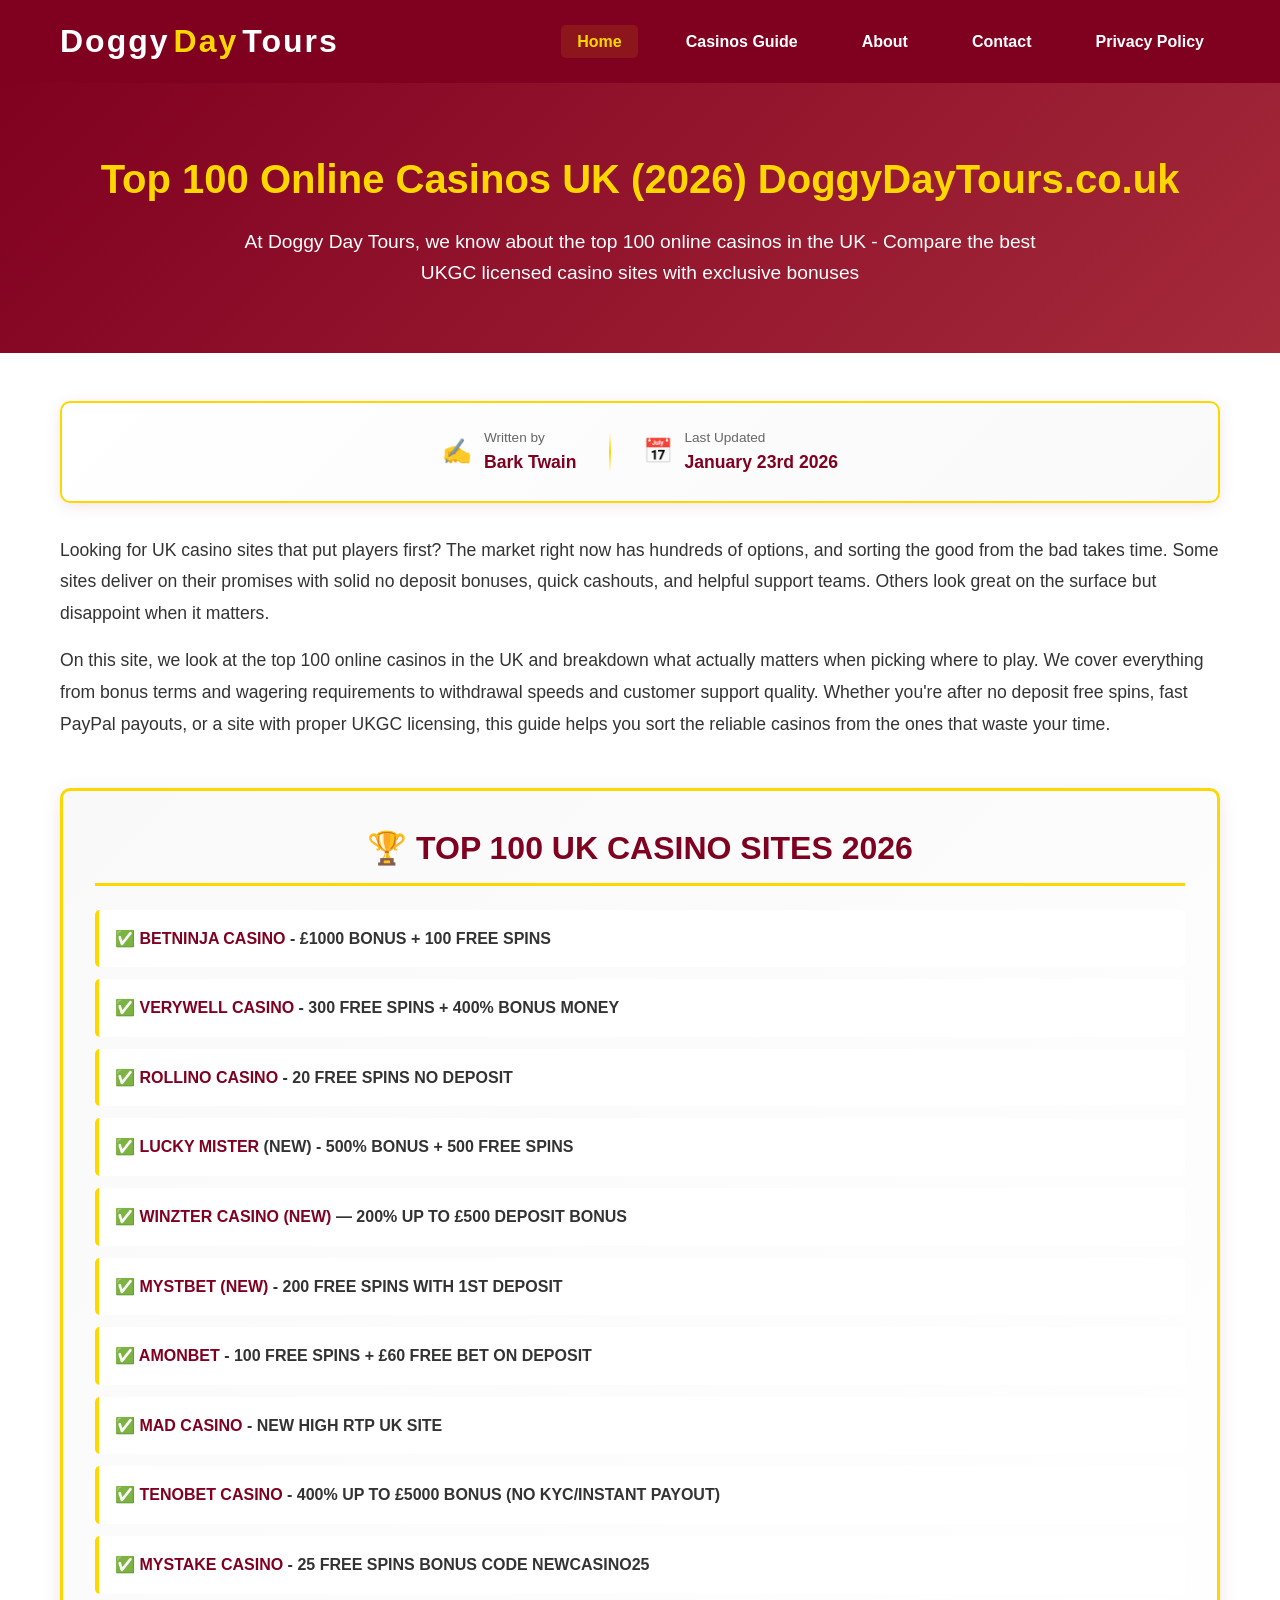
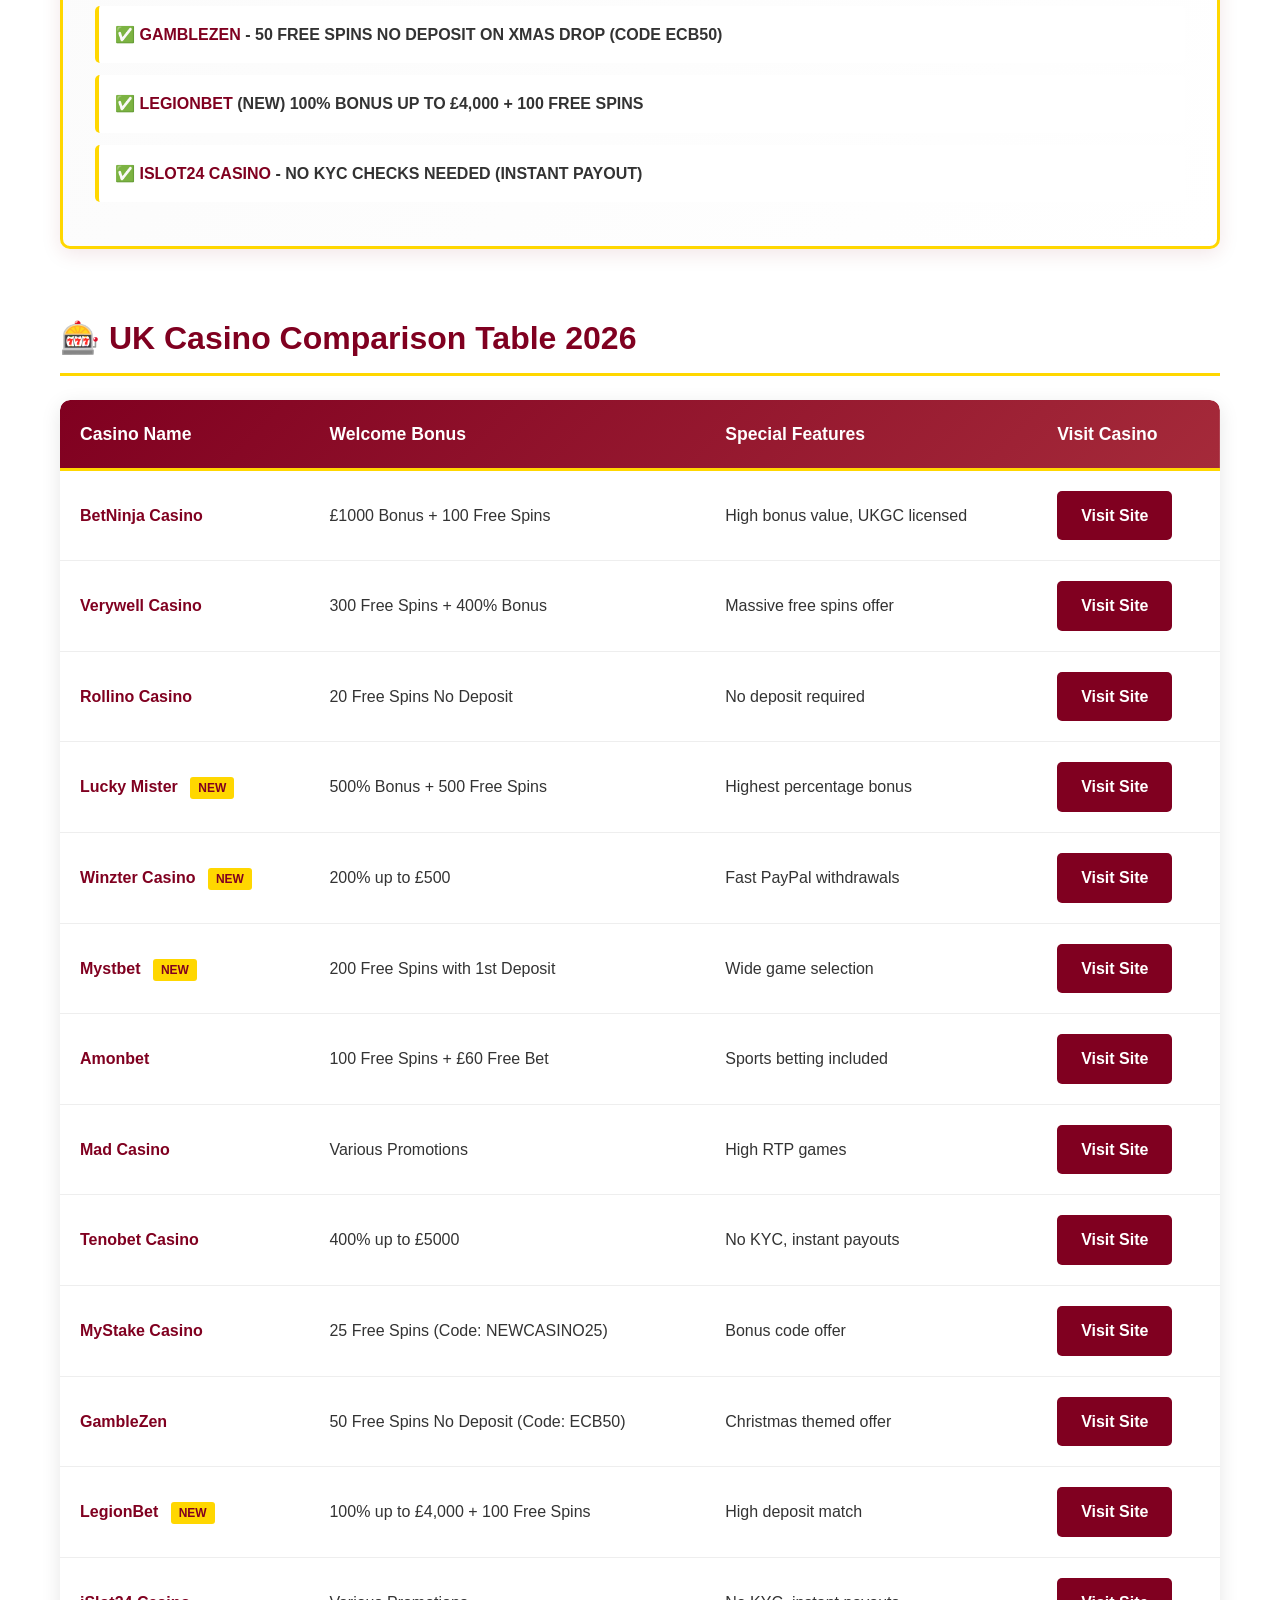
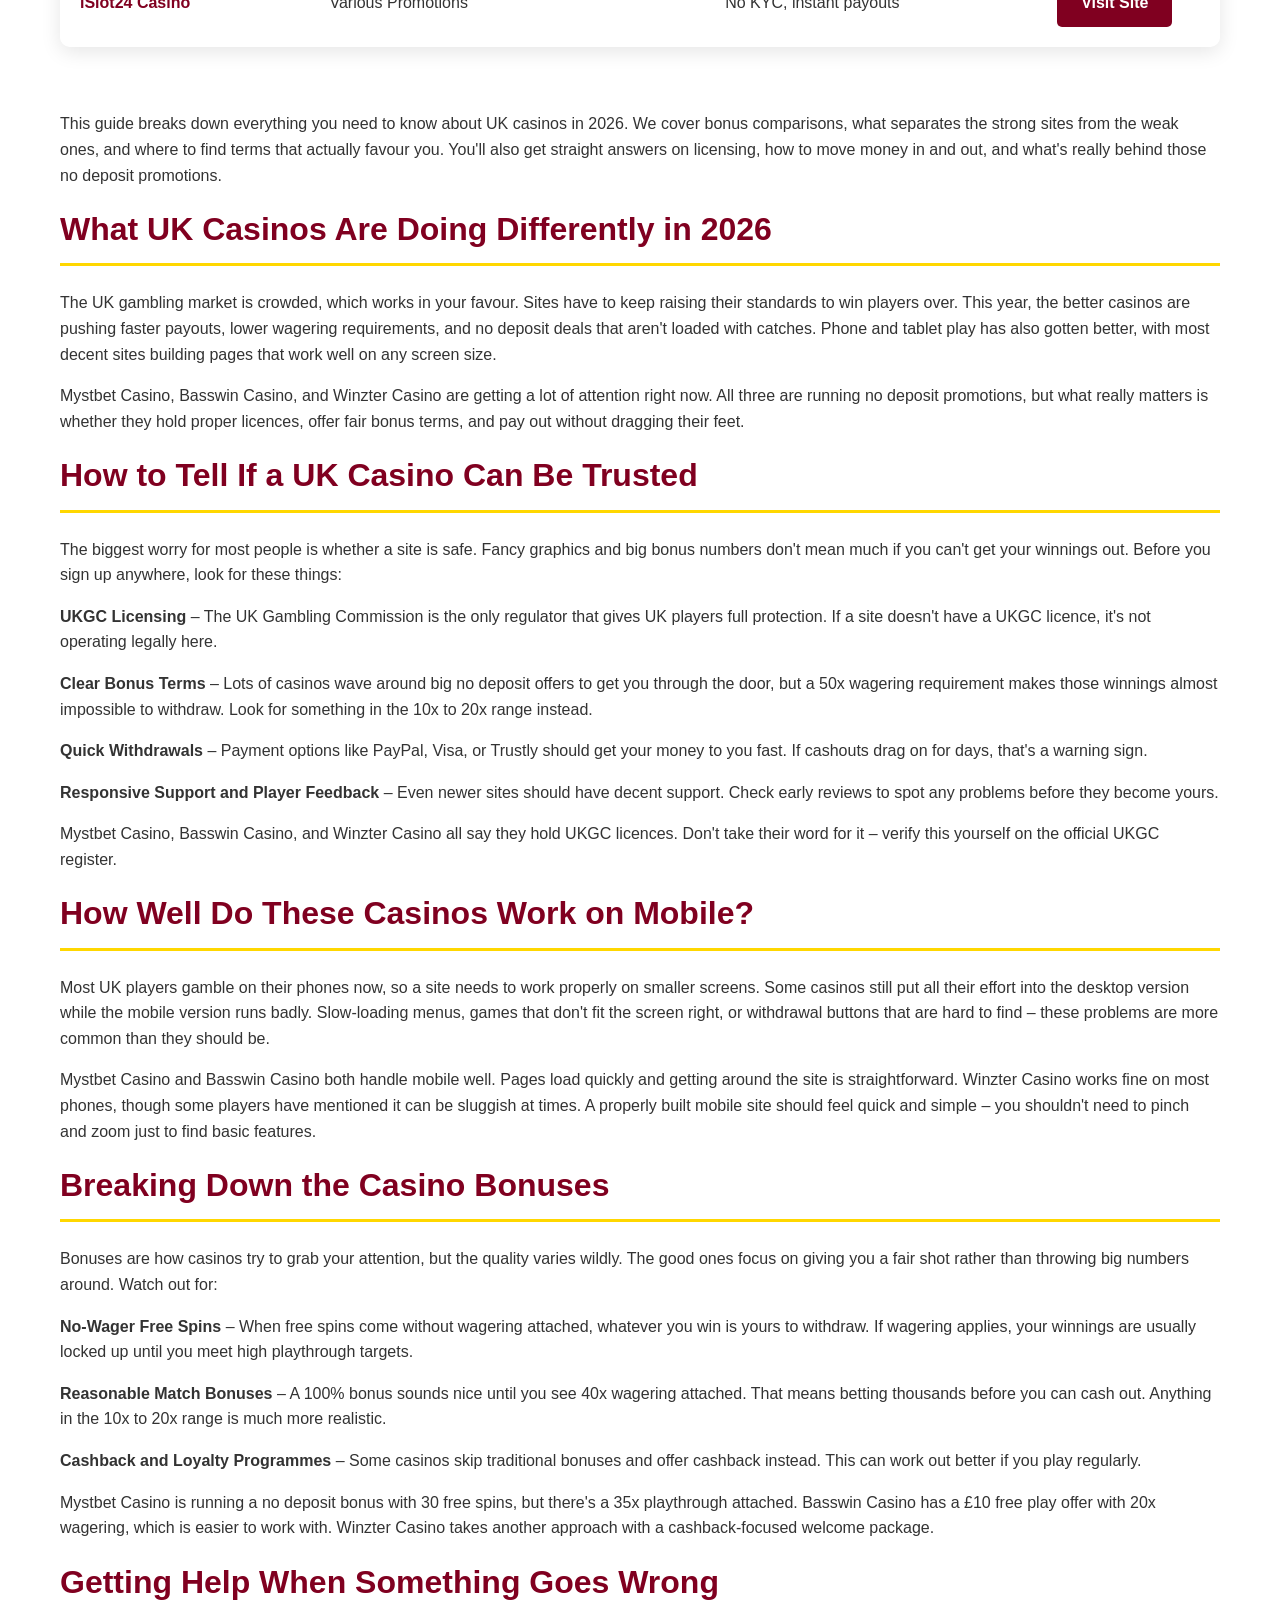
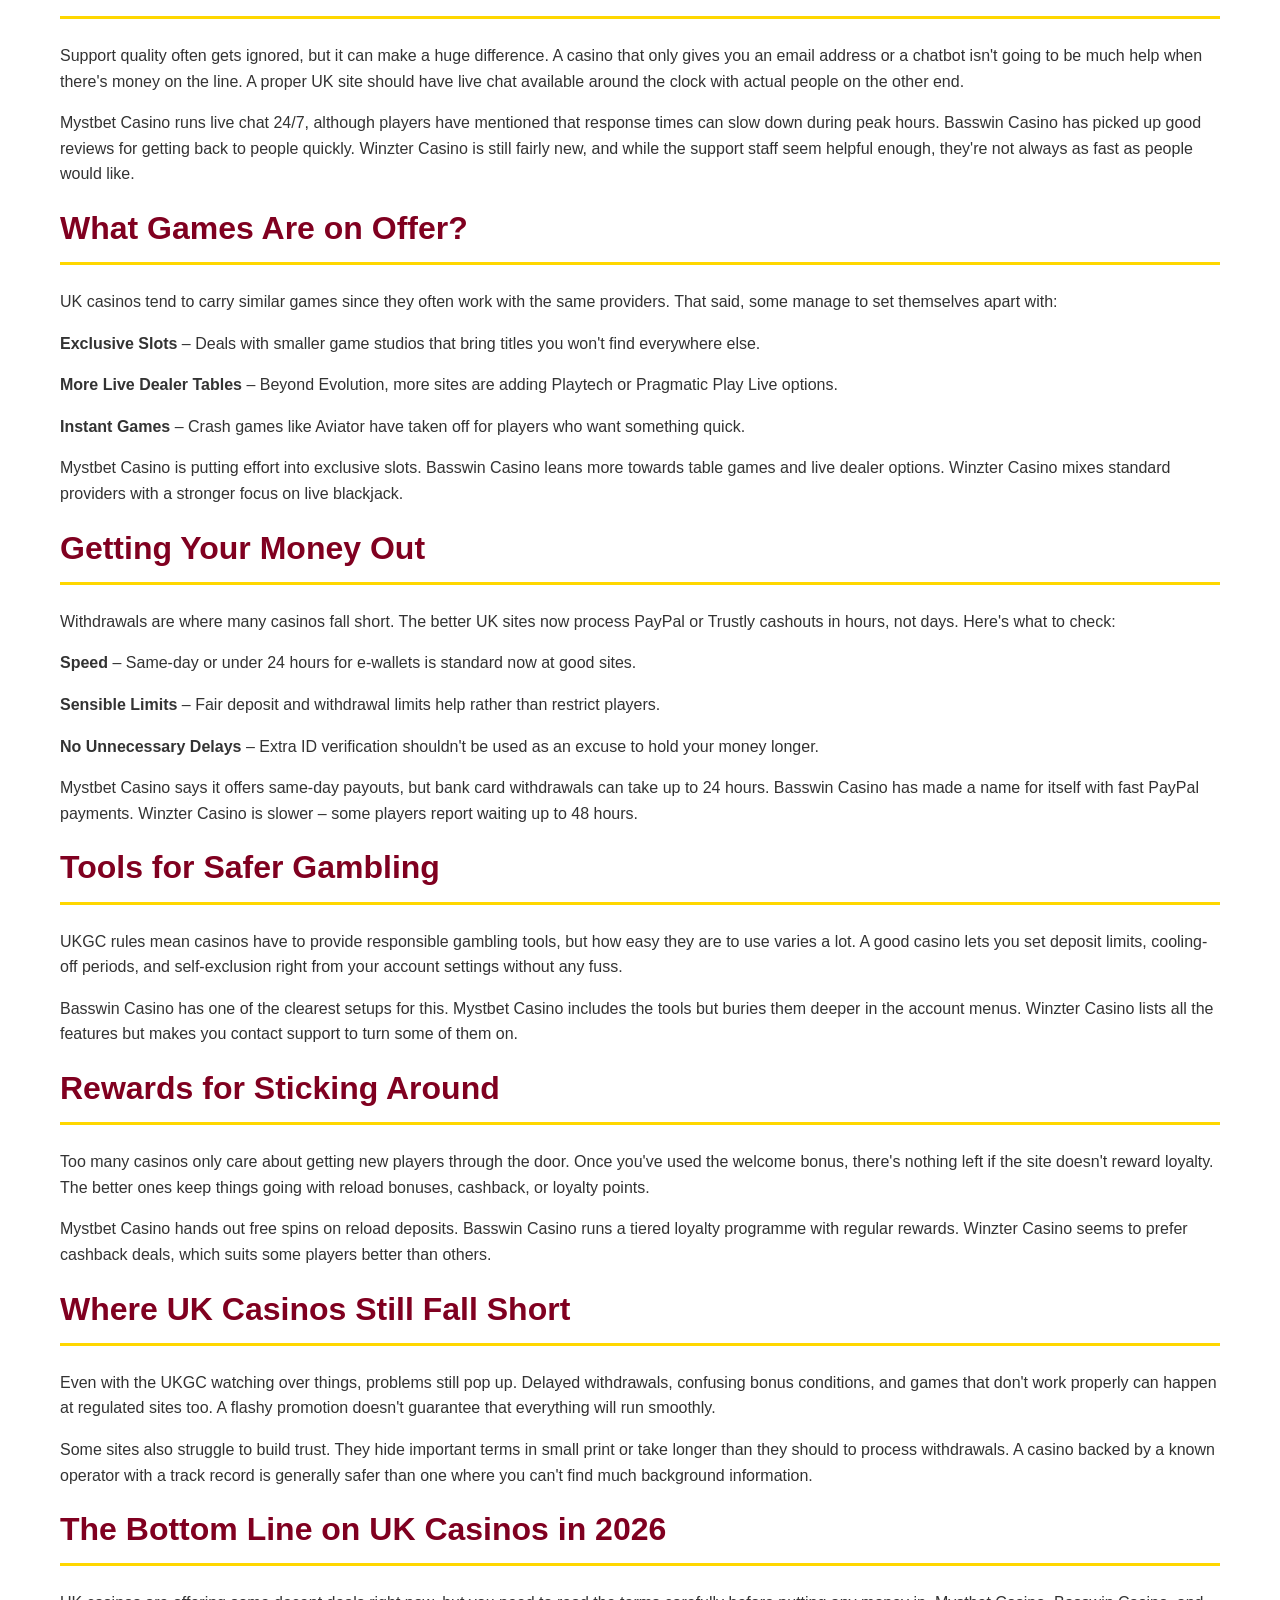
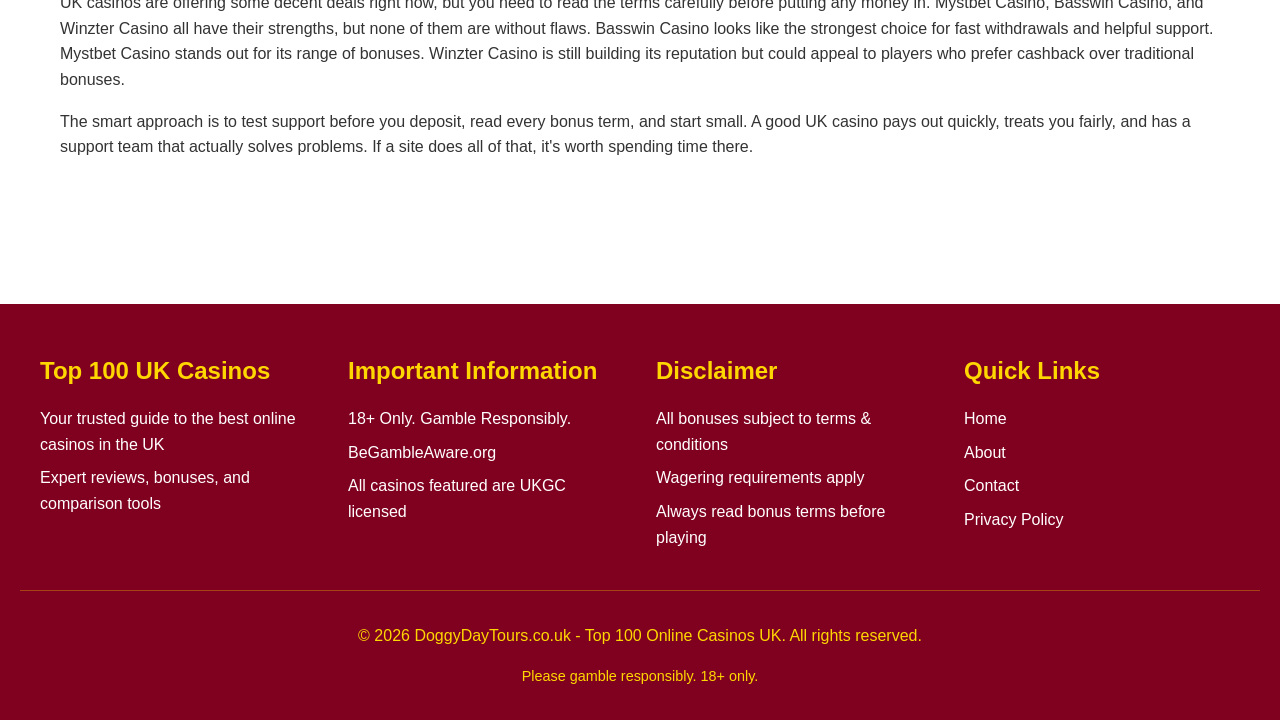
<file: index.html>
<!DOCTYPE html>
<html lang="en">
<head>
    <meta charset="UTF-8">
    <meta name="viewport" content="width=device-width, initial-scale=1.0">
    <meta name="description" content="Top 100 Online Casinos UK (2026) - Compare the best UK casino sites with no deposit bonuses, free spins, and fast payouts. Expert reviews of UKGC licensed casinos.">
    <title>Top 100 Online Casinos UK (2026) doggydaytours.co.uk</title>
    <link rel="stylesheet" href="styles.css">
</head>
<body>
    <header>
        <div class="header-container">
            <div class="logo-text">
                <span class="logo-white">Doggy</span><span class="logo-yellow">Day</span><span class="logo-white">Tours</span>
            </div>
            <nav>
                <ul>
                    <li><a href="index.html" class="active">Home</a></li>
                    <li><a href="casinos-guide.html">Casinos Guide</a></li>
                    <li><a href="about.html">About</a></li>
                    <li><a href="contact.html">Contact</a></li>
                    <li><a href="privacypolicy.html">Privacy Policy</a></li>
                </ul>
            </nav>
        </div>
    </header>

    <section class="hero">
        <div class="container">
            <h1>Top 100 Online Casinos UK (2026) DoggyDayTours.co.uk</h1>
            <p>At Doggy Day Tours, we know about the top 100 online casinos in the UK - Compare the best UKGC licensed casino sites with exclusive bonuses</p>
        </div>
    </section>

    <main>
        <section class="meta-box">
            <div class="meta-content">
                <div class="meta-item">
                    <span class="meta-icon">✍️</span>
                    <div class="meta-text">
                        <span class="meta-label">Written by</span>
                        <span class="meta-value">Bark Twain</span>
                    </div>
                </div>
                <div class="meta-divider"></div>
                <div class="meta-item">
                    <span class="meta-icon">📅</span>
                    <div class="meta-text">
                        <span class="meta-label">Last Updated</span>
                        <span class="meta-value">January 23rd 2026</span>
                    </div>
                </div>
            </div>
        </section>

        <section class="casino-intro">
            <p>Looking for UK casino sites that put players first? The market right now has hundreds of options, and sorting the good from the bad takes time. Some sites deliver on their promises with solid no deposit bonuses, quick cashouts, and helpful support teams. Others look great on the surface but disappoint when it matters.</p>

            <p>On this site, we look at the top 100 online casinos in the UK and breakdown what actually matters when picking where to play. We cover everything from bonus terms and wagering requirements to withdrawal speeds and customer support quality. Whether you're after no deposit free spins, fast PayPal payouts, or a site with proper UKGC licensing, this guide helps you sort the reliable casinos from the ones that waste your time.</p>
        </section>

        <section class="top-casinos-box">
            <h2>🏆 TOP 100 UK CASINO SITES 2026</h2>
            <ul class="casino-list">
                <li><strong>✅ <a href="https://www.nifoe1md.com/2P9J9R/5FKD5Q5/">BETNINJA CASINO</a> - £1000 BONUS + 100 FREE SPINS</strong></li>
                <li><strong>✅ <a href="https://linkly.link/2TXr9">VERYWELL CASINO</a> - 300 FREE SPINS + 400% BONUS MONEY</strong></li>
                <li><strong>✅ <a href="https://track.trafficflowpartners.com/visit/?bta=37995&nci=5916">ROLLINO CASINO</a> - 20 FREE SPINS NO DEPOSIT</strong></li>
                <li><strong>✅ <a href="https://trk.trafik-sc.xyz/click?o=4766&a=17196&sub_id3=3&sub_id4=4&sub_id5=5">LUCKY MISTER</a> (NEW) - 500% BONUS + 500 FREE SPINS</strong></li>
                <li><strong>✅ <a href="https://go.affililinks.com/visit/?bta=35245&nci=5351&afp=1&utm_campaign=GEO_TARGET_LINK">WINZTER CASINO (NEW)</a> — 200% UP TO £500 DEPOSIT BONUS</strong></li>
                <li><strong>✅ <a href="https://www.nifoe1md.com/2P9J9R/415L5XB/">MYSTBET (NEW)</a> - 200 FREE SPINS WITH 1ST DEPOSIT</strong></li>
                <li><strong>✅ <a href="https://trk.trafik-sc.xyz/click?o=4771&a=17196&sub_id3=3&sub_id4=4&sub_id5=5">AMONBET</a> - 100 FREE SPINS + £60 FREE BET ON DEPOSIT</strong></li>
                <li><strong>✅ <a href="https://go.afftrackio.com/visit/?bta=35294&brand=madcasino">MAD CASINO</a> - NEW HIGH RTP UK SITE</strong></li>
                <li><strong>✅ <a href="https://go.afftrackio.com/visit/?bta=35294&nci=5358">TENOBET CASINO</a> - 400% UP TO £5000 BONUS (NO KYC/INSTANT PAYOUT)</strong></li>
                <li><strong>✅ <a href="https://go.affiliatedonbet.com/visit/?bta=3145350&brand=mystake">MYSTAKE CASINO</a> - 25 FREE SPINS BONUS CODE NEWCASINO25</strong></li>
                <li><strong>✅ <a href="https://gamblezens.com/d59f81502">GAMBLEZEN</a> - 50 FREE SPINS NO DEPOSIT ON XMAS DROP (CODE ECB50)</strong></li>
                <li><strong>✅ <a href="https://trk.trafik-sc.xyz/click?o=5031&a=17196&sub_id3=3&sub_id4=4&sub_id5=5">LEGIONBET</a> (NEW) 100% BONUS UP TO £4,000 + 100 FREE SPINS</strong></li>
                <li><strong>✅ <a href="https://garagebanana.com/api/v3/offer/4?affiliate_id=333&url_id=4&free_1=/&free_2=en&free_3=100333">ISLOT24 CASINO</a> - NO KYC CHECKS NEEDED (INSTANT PAYOUT)</strong></li>
            </ul>
        </section>

        <section class="casino-comparison">
            <h2>🎰 UK Casino Comparison Table 2026</h2>
            <div class="table-responsive">
                <table class="comparison-table">
                    <thead>
                        <tr>
                            <th>Casino Name</th>
                            <th>Welcome Bonus</th>
                            <th>Special Features</th>
                            <th>Visit Casino</th>
                        </tr>
                    </thead>
                    <tbody>
                        <tr>
                            <td><strong>BetNinja Casino</strong></td>
                            <td data-label="Welcome Bonus">£1000 Bonus + 100 Free Spins</td>
                            <td data-label="Special Features">High bonus value, UKGC licensed</td>
                            <td data-label="Visit Casino"><a href="https://www.nifoe1md.com/2P9J9R/5FKD5Q5/" class="btn-table" target="_blank" rel="nofollow">Visit Site</a></td>
                        </tr>
                        <tr>
                            <td><strong>Verywell Casino</strong></td>
                            <td data-label="Welcome Bonus">300 Free Spins + 400% Bonus</td>
                            <td data-label="Special Features">Massive free spins offer</td>
                            <td data-label="Visit Casino"><a href="https://linkly.link/2TXr9" class="btn-table" target="_blank" rel="nofollow">Visit Site</a></td>
                        </tr>
                        <tr>
                            <td><strong>Rollino Casino</strong></td>
                            <td data-label="Welcome Bonus">20 Free Spins No Deposit</td>
                            <td data-label="Special Features">No deposit required</td>
                            <td data-label="Visit Casino"><a href="https://track.trafficflowpartners.com/visit/?bta=37995&nci=5916" class="btn-table" target="_blank" rel="nofollow">Visit Site</a></td>
                        </tr>
                        <tr>
                            <td><strong>Lucky Mister</strong> <span class="badge-new">NEW</span></td>
                            <td data-label="Welcome Bonus">500% Bonus + 500 Free Spins</td>
                            <td data-label="Special Features">Highest percentage bonus</td>
                            <td data-label="Visit Casino"><a href="https://trk.trafik-sc.xyz/click?o=4766&a=17196&sub_id3=3&sub_id4=4&sub_id5=5" class="btn-table" target="_blank" rel="nofollow">Visit Site</a></td>
                        </tr>
                        <tr>
                            <td><strong>Winzter Casino</strong> <span class="badge-new">NEW</span></td>
                            <td data-label="Welcome Bonus">200% up to £500</td>
                            <td data-label="Special Features">Fast PayPal withdrawals</td>
                            <td data-label="Visit Casino"><a href="https://go.affililinks.com/visit/?bta=35245&nci=5351&afp=1&utm_campaign=GEO_TARGET_LINK" class="btn-table" target="_blank" rel="nofollow">Visit Site</a></td>
                        </tr>
                        <tr>
                            <td><strong>Mystbet</strong> <span class="badge-new">NEW</span></td>
                            <td data-label="Welcome Bonus">200 Free Spins with 1st Deposit</td>
                            <td data-label="Special Features">Wide game selection</td>
                            <td data-label="Visit Casino"><a href="https://www.nifoe1md.com/2P9J9R/415L5XB/" class="btn-table" target="_blank" rel="nofollow">Visit Site</a></td>
                        </tr>
                        <tr>
                            <td><strong>Amonbet</strong></td>
                            <td data-label="Welcome Bonus">100 Free Spins + £60 Free Bet</td>
                            <td data-label="Special Features">Sports betting included</td>
                            <td data-label="Visit Casino"><a href="https://trk.trafik-sc.xyz/click?o=4771&a=17196&sub_id3=3&sub_id4=4&sub_id5=5" class="btn-table" target="_blank" rel="nofollow">Visit Site</a></td>
                        </tr>
                        <tr>
                            <td><strong>Mad Casino</strong></td>
                            <td data-label="Welcome Bonus">Various Promotions</td>
                            <td data-label="Special Features">High RTP games</td>
                            <td data-label="Visit Casino"><a href="https://go.afftrackio.com/visit/?bta=35294&brand=madcasino" class="btn-table" target="_blank" rel="nofollow">Visit Site</a></td>
                        </tr>
                        <tr>
                            <td><strong>Tenobet Casino</strong></td>
                            <td data-label="Welcome Bonus">400% up to £5000</td>
                            <td data-label="Special Features">No KYC, instant payouts</td>
                            <td data-label="Visit Casino"><a href="https://go.afftrackio.com/visit/?bta=35294&nci=5358" class="btn-table" target="_blank" rel="nofollow">Visit Site</a></td>
                        </tr>
                        <tr>
                            <td><strong>MyStake Casino</strong></td>
                            <td data-label="Welcome Bonus">25 Free Spins (Code: NEWCASINO25)</td>
                            <td data-label="Special Features">Bonus code offer</td>
                            <td data-label="Visit Casino"><a href="https://go.affiliatedonbet.com/visit/?bta=3145350&brand=mystake" class="btn-table" target="_blank" rel="nofollow">Visit Site</a></td>
                        </tr>
                        <tr>
                            <td><strong>GambleZen</strong></td>
                            <td data-label="Welcome Bonus">50 Free Spins No Deposit (Code: ECB50)</td>
                            <td data-label="Special Features">Christmas themed offer</td>
                            <td data-label="Visit Casino"><a href="https://gamblezens.com/d59f81502" class="btn-table" target="_blank" rel="nofollow">Visit Site</a></td>
                        </tr>
                        <tr>
                            <td><strong>LegionBet</strong> <span class="badge-new">NEW</span></td>
                            <td data-label="Welcome Bonus">100% up to £4,000 + 100 Free Spins</td>
                            <td data-label="Special Features">High deposit match</td>
                            <td data-label="Visit Casino"><a href="https://trk.trafik-sc.xyz/click?o=5031&a=17196&sub_id3=3&sub_id4=4&sub_id5=5" class="btn-table" target="_blank" rel="nofollow">Visit Site</a></td>
                        </tr>
                        <tr>
                            <td><strong>iSlot24 Casino</strong></td>
                            <td data-label="Welcome Bonus">Various Promotions</td>
                            <td data-label="Special Features">No KYC, instant payouts</td>
                            <td data-label="Visit Casino"><a href="https://garagebanana.com/api/v3/offer/4?affiliate_id=333&url_id=4&free_1=/&free_2=en&free_3=100333" class="btn-table" target="_blank" rel="nofollow">Visit Site</a></td>
                        </tr>
                    </tbody>
                </table>
            </div>
        </section>

        <section class="casino-content">
            <p>This guide breaks down everything you need to know about UK casinos in 2026. We cover bonus comparisons, what separates the strong sites from the weak ones, and where to find terms that actually favour you. You'll also get straight answers on licensing, how to move money in and out, and what's really behind those no deposit promotions.</p>

            <h2>What UK Casinos Are Doing Differently in 2026</h2>
            <p>The UK gambling market is crowded, which works in your favour. Sites have to keep raising their standards to win players over. This year, the better casinos are pushing faster payouts, lower wagering requirements, and no deposit deals that aren't loaded with catches. Phone and tablet play has also gotten better, with most decent sites building pages that work well on any screen size.</p>

            <p>Mystbet Casino, Basswin Casino, and Winzter Casino are getting a lot of attention right now. All three are running no deposit promotions, but what really matters is whether they hold proper licences, offer fair bonus terms, and pay out without dragging their feet.</p>

            <h2>How to Tell If a UK Casino Can Be Trusted</h2>
            <p>The biggest worry for most people is whether a site is safe. Fancy graphics and big bonus numbers don't mean much if you can't get your winnings out. Before you sign up anywhere, look for these things:</p>

            <p><strong>UKGC Licensing</strong> – The UK Gambling Commission is the only regulator that gives UK players full protection. If a site doesn't have a UKGC licence, it's not operating legally here.</p>

            <p><strong>Clear Bonus Terms</strong> – Lots of casinos wave around big no deposit offers to get you through the door, but a 50x wagering requirement makes those winnings almost impossible to withdraw. Look for something in the 10x to 20x range instead.</p>

            <p><strong>Quick Withdrawals</strong> – Payment options like PayPal, Visa, or Trustly should get your money to you fast. If cashouts drag on for days, that's a warning sign.</p>

            <p><strong>Responsive Support and Player Feedback</strong> – Even newer sites should have decent support. Check early reviews to spot any problems before they become yours.</p>

            <p>Mystbet Casino, Basswin Casino, and Winzter Casino all say they hold UKGC licences. Don't take their word for it – verify this yourself on the official UKGC register.</p>

            <h2>How Well Do These Casinos Work on Mobile?</h2>
            <p>Most UK players gamble on their phones now, so a site needs to work properly on smaller screens. Some casinos still put all their effort into the desktop version while the mobile version runs badly. Slow-loading menus, games that don't fit the screen right, or withdrawal buttons that are hard to find – these problems are more common than they should be.</p>

            <p>Mystbet Casino and Basswin Casino both handle mobile well. Pages load quickly and getting around the site is straightforward. Winzter Casino works fine on most phones, though some players have mentioned it can be sluggish at times. A properly built mobile site should feel quick and simple – you shouldn't need to pinch and zoom just to find basic features.</p>

            <h2>Breaking Down the Casino Bonuses</h2>
            <p>Bonuses are how casinos try to grab your attention, but the quality varies wildly. The good ones focus on giving you a fair shot rather than throwing big numbers around. Watch out for:</p>

            <p><strong>No-Wager Free Spins</strong> – When free spins come without wagering attached, whatever you win is yours to withdraw. If wagering applies, your winnings are usually locked up until you meet high playthrough targets.</p>

            <p><strong>Reasonable Match Bonuses</strong> – A 100% bonus sounds nice until you see 40x wagering attached. That means betting thousands before you can cash out. Anything in the 10x to 20x range is much more realistic.</p>

            <p><strong>Cashback and Loyalty Programmes</strong> – Some casinos skip traditional bonuses and offer cashback instead. This can work out better if you play regularly.</p>

            <p>Mystbet Casino is running a no deposit bonus with 30 free spins, but there's a 35x playthrough attached. Basswin Casino has a £10 free play offer with 20x wagering, which is easier to work with. Winzter Casino takes another approach with a cashback-focused welcome package.</p>

            <h2>Getting Help When Something Goes Wrong</h2>
            <p>Support quality often gets ignored, but it can make a huge difference. A casino that only gives you an email address or a chatbot isn't going to be much help when there's money on the line. A proper UK site should have live chat available around the clock with actual people on the other end.</p>

            <p>Mystbet Casino runs live chat 24/7, although players have mentioned that response times can slow down during peak hours. Basswin Casino has picked up good reviews for getting back to people quickly. Winzter Casino is still fairly new, and while the support staff seem helpful enough, they're not always as fast as people would like.</p>

            <h2>What Games Are on Offer?</h2>
            <p>UK casinos tend to carry similar games since they often work with the same providers. That said, some manage to set themselves apart with:</p>

            <p><strong>Exclusive Slots</strong> – Deals with smaller game studios that bring titles you won't find everywhere else.</p>

            <p><strong>More Live Dealer Tables</strong> – Beyond Evolution, more sites are adding Playtech or Pragmatic Play Live options.</p>

            <p><strong>Instant Games</strong> – Crash games like Aviator have taken off for players who want something quick.</p>

            <p>Mystbet Casino is putting effort into exclusive slots. Basswin Casino leans more towards table games and live dealer options. Winzter Casino mixes standard providers with a stronger focus on live blackjack.</p>

            <h2>Getting Your Money Out</h2>
            <p>Withdrawals are where many casinos fall short. The better UK sites now process PayPal or Trustly cashouts in hours, not days. Here's what to check:</p>

            <p><strong>Speed</strong> – Same-day or under 24 hours for e-wallets is standard now at good sites.</p>

            <p><strong>Sensible Limits</strong> – Fair deposit and withdrawal limits help rather than restrict players.</p>

            <p><strong>No Unnecessary Delays</strong> – Extra ID verification shouldn't be used as an excuse to hold your money longer.</p>

            <p>Mystbet Casino says it offers same-day payouts, but bank card withdrawals can take up to 24 hours. Basswin Casino has made a name for itself with fast PayPal payments. Winzter Casino is slower – some players report waiting up to 48 hours.</p>

            <h2>Tools for Safer Gambling</h2>
            <p>UKGC rules mean casinos have to provide responsible gambling tools, but how easy they are to use varies a lot. A good casino lets you set deposit limits, cooling-off periods, and self-exclusion right from your account settings without any fuss.</p>

            <p>Basswin Casino has one of the clearest setups for this. Mystbet Casino includes the tools but buries them deeper in the account menus. Winzter Casino lists all the features but makes you contact support to turn some of them on.</p>

            <h2>Rewards for Sticking Around</h2>
            <p>Too many casinos only care about getting new players through the door. Once you've used the welcome bonus, there's nothing left if the site doesn't reward loyalty. The better ones keep things going with reload bonuses, cashback, or loyalty points.</p>

            <p>Mystbet Casino hands out free spins on reload deposits. Basswin Casino runs a tiered loyalty programme with regular rewards. Winzter Casino seems to prefer cashback deals, which suits some players better than others.</p>

            <h2>Where UK Casinos Still Fall Short</h2>
            <p>Even with the UKGC watching over things, problems still pop up. Delayed withdrawals, confusing bonus conditions, and games that don't work properly can happen at regulated sites too. A flashy promotion doesn't guarantee that everything will run smoothly.</p>

            <p>Some sites also struggle to build trust. They hide important terms in small print or take longer than they should to process withdrawals. A casino backed by a known operator with a track record is generally safer than one where you can't find much background information.</p>

            <h2>The Bottom Line on UK Casinos in 2026</h2>
            <p>UK casinos are offering some decent deals right now, but you need to read the terms carefully before putting any money in. Mystbet Casino, Basswin Casino, and Winzter Casino all have their strengths, but none of them are without flaws. Basswin Casino looks like the strongest choice for fast withdrawals and helpful support. Mystbet Casino stands out for its range of bonuses. Winzter Casino is still building its reputation but could appeal to players who prefer cashback over traditional bonuses.</p>

            <p>The smart approach is to test support before you deposit, read every bonus term, and start small. A good UK casino pays out quickly, treats you fairly, and has a support team that actually solves problems. If a site does all of that, it's worth spending time there.</p>
        </section>
    </main>

    <footer>
        <div class="footer-content">
            <div class="footer-section">
                <h3>Top 100 UK Casinos</h3>
                <p>Your trusted guide to the best online casinos in the UK</p>
                <p>Expert reviews, bonuses, and comparison tools</p>
            </div>

            <div class="footer-section">
                <h3>Important Information</h3>
                <p>18+ Only. Gamble Responsibly.</p>
                <p>BeGambleAware.org</p>
                <p>All casinos featured are UKGC licensed</p>
            </div>

            <div class="footer-section">
                <h3>Disclaimer</h3>
                <p>All bonuses subject to terms & conditions</p>
                <p>Wagering requirements apply</p>
                <p>Always read bonus terms before playing</p>
            </div>

            <div class="footer-section">
                <h3>Quick Links</h3>
                <a href="index.html">Home</a>
                <a href="about.html">About</a>
                <a href="contact.html">Contact</a>
                <a href="privacypolicy.html">Privacy Policy</a>
            </div>
        </div>

        <div class="footer-bottom">
            <p>&copy; 2026 DoggyDayTours.co.uk - Top 100 Online Casinos UK. All rights reserved.</p>
            <p style="margin-top: 0.5rem; font-size: 0.9rem;">Please gamble responsibly. 18+ only.</p>
        </div>
    </footer>

    <script>
        // Make comparison table rows clickable
        document.querySelectorAll('.comparison-table tbody tr').forEach(row => {
            row.style.cursor = 'pointer';
            row.addEventListener('click', function(e) {
                // Don't trigger if clicking directly on the Visit Site button
                if (!e.target.classList.contains('btn-table')) {
                    const link = this.querySelector('.btn-table');
                    if (link) {
                        window.open(link.href, '_blank');
                    }
                }
            });
        });
    </script>
</body>
</html>
</file>
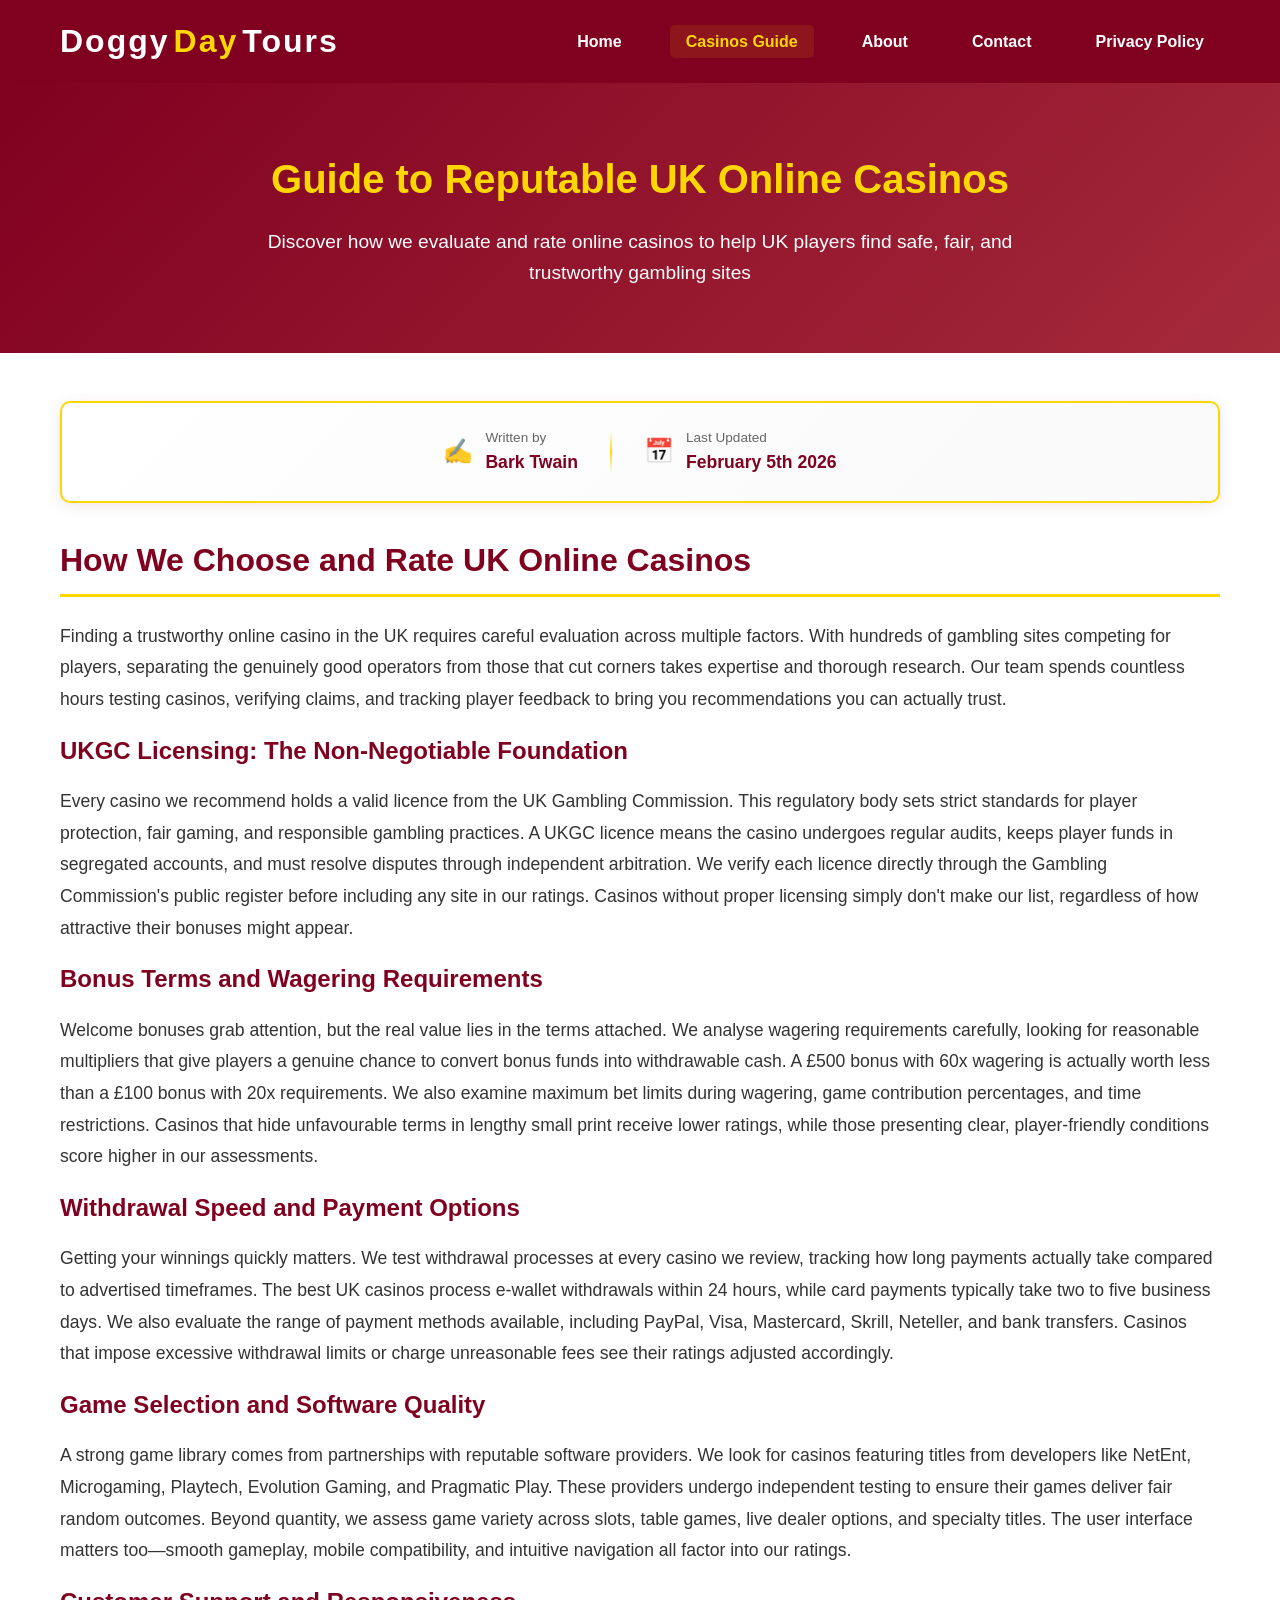
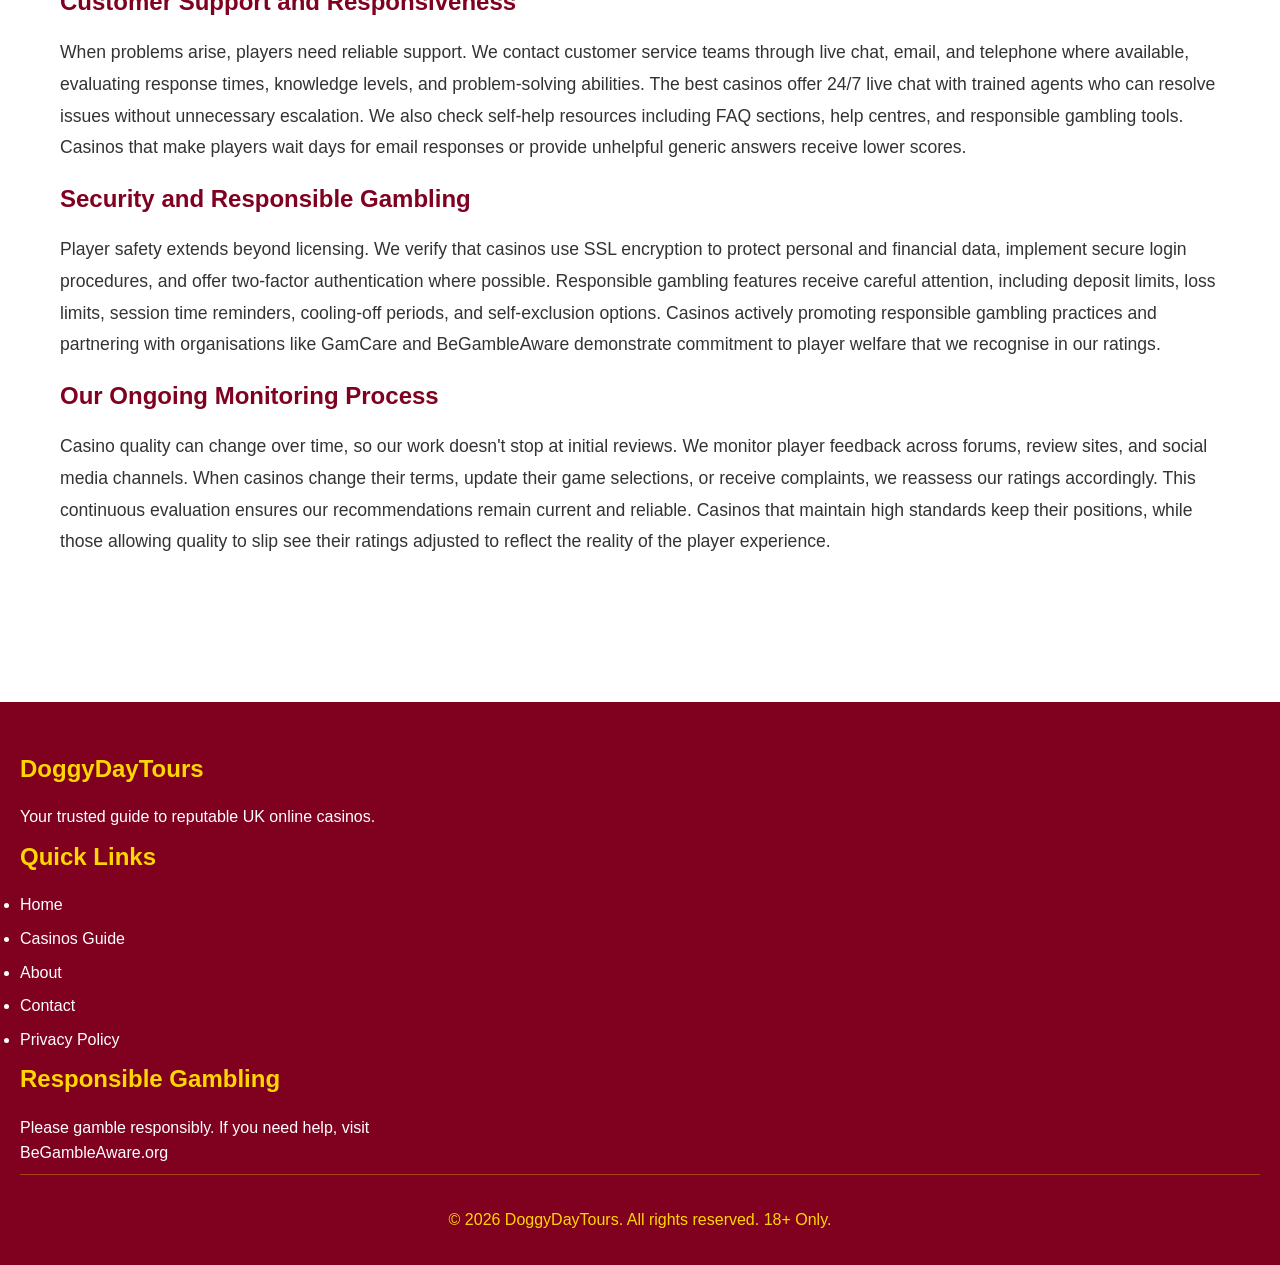
<file: casinos-guide.html>
<!DOCTYPE html>
<html lang="en">
<head>
    <meta charset="UTF-8">
    <meta name="viewport" content="width=device-width, initial-scale=1.0">
    <meta name="description" content="Guide to Reputable UK Online Casinos - Learn how we evaluate, rate, and recommend the best UKGC licensed casino sites for UK players.">
    <title>Guide to Reputable UK Online Casinos | DoggyDayTours.co.uk</title>
    <link rel="stylesheet" href="styles.css">
</head>
<body>
    <header>
        <div class="header-container">
            <div class="logo-text">
                <span class="logo-white">Doggy</span><span class="logo-yellow">Day</span><span class="logo-white">Tours</span>
            </div>
            <nav>
                <ul>
                    <li><a href="index.html">Home</a></li>
                    <li><a href="casinos-guide.html" class="active">Casinos Guide</a></li>
                    <li><a href="about.html">About</a></li>
                    <li><a href="contact.html">Contact</a></li>
                    <li><a href="privacypolicy.html">Privacy Policy</a></li>
                </ul>
            </nav>
        </div>
    </header>

    <section class="hero">
        <div class="container">
            <h1>Guide to Reputable UK Online Casinos</h1>
            <p>Discover how we evaluate and rate online casinos to help UK players find safe, fair, and trustworthy gambling sites</p>
        </div>
    </section>

    <main>
        <section class="meta-box">
            <div class="meta-content">
                <div class="meta-item">
                    <span class="meta-icon">✍️</span>
                    <div class="meta-text">
                        <span class="meta-label">Written by</span>
                        <span class="meta-value">Bark Twain</span>
                    </div>
                </div>
                <div class="meta-divider"></div>
                <div class="meta-item">
                    <span class="meta-icon">📅</span>
                    <div class="meta-text">
                        <span class="meta-label">Last Updated</span>
                        <span class="meta-value">February 5th 2026</span>
                    </div>
                </div>
            </div>
        </section>

        <section class="casino-intro">
            <h2>How We Choose and Rate UK Online Casinos</h2>

            <p>Finding a trustworthy online casino in the UK requires careful evaluation across multiple factors. With hundreds of gambling sites competing for players, separating the genuinely good operators from those that cut corners takes expertise and thorough research. Our team spends countless hours testing casinos, verifying claims, and tracking player feedback to bring you recommendations you can actually trust.</p>

            <h3>UKGC Licensing: The Non-Negotiable Foundation</h3>

            <p>Every casino we recommend holds a valid licence from the UK Gambling Commission. This regulatory body sets strict standards for player protection, fair gaming, and responsible gambling practices. A UKGC licence means the casino undergoes regular audits, keeps player funds in segregated accounts, and must resolve disputes through independent arbitration. We verify each licence directly through the Gambling Commission's public register before including any site in our ratings. Casinos without proper licensing simply don't make our list, regardless of how attractive their bonuses might appear.</p>

            <h3>Bonus Terms and Wagering Requirements</h3>

            <p>Welcome bonuses grab attention, but the real value lies in the terms attached. We analyse wagering requirements carefully, looking for reasonable multipliers that give players a genuine chance to convert bonus funds into withdrawable cash. A £500 bonus with 60x wagering is actually worth less than a £100 bonus with 20x requirements. We also examine maximum bet limits during wagering, game contribution percentages, and time restrictions. Casinos that hide unfavourable terms in lengthy small print receive lower ratings, while those presenting clear, player-friendly conditions score higher in our assessments.</p>

            <h3>Withdrawal Speed and Payment Options</h3>

            <p>Getting your winnings quickly matters. We test withdrawal processes at every casino we review, tracking how long payments actually take compared to advertised timeframes. The best UK casinos process e-wallet withdrawals within 24 hours, while card payments typically take two to five business days. We also evaluate the range of payment methods available, including PayPal, Visa, Mastercard, Skrill, Neteller, and bank transfers. Casinos that impose excessive withdrawal limits or charge unreasonable fees see their ratings adjusted accordingly.</p>

            <h3>Game Selection and Software Quality</h3>

            <p>A strong game library comes from partnerships with reputable software providers. We look for casinos featuring titles from developers like NetEnt, Microgaming, Playtech, Evolution Gaming, and Pragmatic Play. These providers undergo independent testing to ensure their games deliver fair random outcomes. Beyond quantity, we assess game variety across slots, table games, live dealer options, and specialty titles. The user interface matters too—smooth gameplay, mobile compatibility, and intuitive navigation all factor into our ratings.</p>

            <h3>Customer Support and Responsiveness</h3>

            <p>When problems arise, players need reliable support. We contact customer service teams through live chat, email, and telephone where available, evaluating response times, knowledge levels, and problem-solving abilities. The best casinos offer 24/7 live chat with trained agents who can resolve issues without unnecessary escalation. We also check self-help resources including FAQ sections, help centres, and responsible gambling tools. Casinos that make players wait days for email responses or provide unhelpful generic answers receive lower scores.</p>

            <h3>Security and Responsible Gambling</h3>

            <p>Player safety extends beyond licensing. We verify that casinos use SSL encryption to protect personal and financial data, implement secure login procedures, and offer two-factor authentication where possible. Responsible gambling features receive careful attention, including deposit limits, loss limits, session time reminders, cooling-off periods, and self-exclusion options. Casinos actively promoting responsible gambling practices and partnering with organisations like GamCare and BeGambleAware demonstrate commitment to player welfare that we recognise in our ratings.</p>

            <h3>Our Ongoing Monitoring Process</h3>

            <p>Casino quality can change over time, so our work doesn't stop at initial reviews. We monitor player feedback across forums, review sites, and social media channels. When casinos change their terms, update their game selections, or receive complaints, we reassess our ratings accordingly. This continuous evaluation ensures our recommendations remain current and reliable. Casinos that maintain high standards keep their positions, while those allowing quality to slip see their ratings adjusted to reflect the reality of the player experience.</p>
        </section>
    </main>

    <footer>
        <div class="footer-container">
            <div class="footer-section">
                <h3>DoggyDayTours</h3>
                <p>Your trusted guide to reputable UK online casinos.</p>
            </div>
            <div class="footer-section">
                <h3>Quick Links</h3>
                <ul>
                    <li><a href="index.html">Home</a></li>
                    <li><a href="casinos-guide.html">Casinos Guide</a></li>
                    <li><a href="about.html">About</a></li>
                    <li><a href="contact.html">Contact</a></li>
                    <li><a href="privacypolicy.html">Privacy Policy</a></li>
                </ul>
            </div>
            <div class="footer-section">
                <h3>Responsible Gambling</h3>
                <p>Please gamble responsibly. If you need help, visit <a href="https://www.begambleaware.org" target="_blank">BeGambleAware.org</a></p>
            </div>
        </div>
        <div class="footer-bottom">
            <p>&copy; 2026 DoggyDayTours. All rights reserved. 18+ Only.</p>
        </div>
    </footer>
</body>
</html>
</file>
<file: styles.css>
/* Doggy Day Tours - Main Stylesheet */
/* Color Scheme: White, Yellow (#FFD700), Burgundy (#800020) */

* {
    margin: 0;
    padding: 0;
    box-sizing: border-box;
}

body {
    font-family: 'Arial', sans-serif;
    line-height: 1.6;
    color: #333;
    background-color: #fff;
}

/* Header Styles */
header {
    background-color: #800020;
    color: white;
    padding: 1rem 0;
    box-shadow: 0 2px 5px rgba(0,0,0,0.1);
}

.header-container {
    max-width: 1200px;
    margin: 0 auto;
    padding: 0 20px;
    display: flex;
    justify-content: space-between;
    align-items: center;
    flex-wrap: wrap;
}

.logo {
    height: 80px;
    width: auto;
}

.logo-text {
    font-size: 2rem;
    font-weight: bold;
    font-family: 'Arial Black', sans-serif;
    letter-spacing: 2px;
}

.logo-white {
    color: white;
}

.logo-yellow {
    color: #FFD700;
    margin: 0 0.25rem;
}

nav ul {
    list-style: none;
    display: flex;
    gap: 2rem;
}

nav ul li a {
    color: white;
    text-decoration: none;
    font-weight: bold;
    transition: color 0.3s;
    padding: 0.5rem 1rem;
}

nav ul li a:hover,
nav ul li a.active {
    color: #FFD700;
    background-color: rgba(255, 215, 0, 0.1);
    border-radius: 5px;
}

/* Hero Section */
.hero {
    background: linear-gradient(135deg, #800020 0%, #a52a3a 100%);
    color: white;
    padding: 4rem 20px;
    text-align: center;
}

.hero h1 {
    font-size: 2.5rem;
    margin-bottom: 1rem;
    color: #FFD700;
}

.hero p {
    font-size: 1.2rem;
    max-width: 800px;
    margin: 0 auto;
}

/* Main Content */
main {
    max-width: 1200px;
    margin: 0 auto;
    padding: 3rem 20px;
}

.container {
    max-width: 1200px;
    margin: 0 auto;
    padding: 0 20px;
}

h1, h2, h3 {
    color: #800020;
    margin-bottom: 1rem;
}

h1 {
    font-size: 2.5rem;
}

h2 {
    font-size: 2rem;
    border-bottom: 3px solid #FFD700;
    padding-bottom: 0.5rem;
    margin-bottom: 1.5rem;
}

h3 {
    font-size: 1.5rem;
}

p {
    margin-bottom: 1rem;
}

/* Services Section */
.services {
    display: grid;
    grid-template-columns: repeat(auto-fit, minmax(250px, 1fr));
    gap: 2rem;
    margin: 3rem 0;
}

.service-card {
    background-color: #f9f9f9;
    padding: 2rem;
    border-radius: 10px;
    box-shadow: 0 3px 10px rgba(0,0,0,0.1);
    border-top: 4px solid #FFD700;
    transition: transform 0.3s;
}

.service-card:hover {
    transform: translateY(-5px);
    box-shadow: 0 5px 15px rgba(0,0,0,0.2);
}

.service-card h3 {
    color: #800020;
    margin-bottom: 1rem;
}

/* Image Gallery */
.image-gallery {
    display: grid;
    grid-template-columns: repeat(auto-fit, minmax(300px, 1fr));
    gap: 2rem;
    margin: 3rem 0;
}

.image-gallery img {
    width: 100%;
    height: auto;
    border-radius: 10px;
    box-shadow: 0 3px 10px rgba(0,0,0,0.1);
}

/* About Section - Team Bios */
.team {
    display: grid;
    grid-template-columns: repeat(auto-fit, minmax(250px, 1fr));
    gap: 3rem;
    margin: 3rem 0;
}

.team-member {
    text-align: center;
    padding: 2rem;
    background-color: #f9f9f9;
    border-radius: 10px;
    box-shadow: 0 3px 10px rgba(0,0,0,0.1);
}

.avatar {
    width: 120px;
    height: 120px;
    border-radius: 50%;
    background-color: #800020;
    color: white;
    display: flex;
    align-items: center;
    justify-content: center;
    font-size: 3rem;
    font-weight: bold;
    margin: 0 auto 1.5rem;
    border: 5px solid #FFD700;
}

.team-member h3 {
    color: #800020;
    margin-bottom: 0.5rem;
}

.team-member .role {
    color: #FFD700;
    font-weight: bold;
    margin-bottom: 1rem;
    font-size: 1.1rem;
}

/* Contact Form */
.contact-form {
    max-width: 600px;
    margin: 2rem auto;
    padding: 2rem;
    background-color: #f9f9f9;
    border-radius: 10px;
    box-shadow: 0 3px 10px rgba(0,0,0,0.1);
}

.form-group {
    margin-bottom: 1.5rem;
}

.form-group label {
    display: block;
    margin-bottom: 0.5rem;
    color: #800020;
    font-weight: bold;
}

.form-group input,
.form-group textarea,
.form-group select {
    width: 100%;
    padding: 0.75rem;
    border: 2px solid #ddd;
    border-radius: 5px;
    font-size: 1rem;
    transition: border-color 0.3s;
}

.form-group input:focus,
.form-group textarea:focus,
.form-group select:focus {
    outline: none;
    border-color: #FFD700;
}

.form-group textarea {
    resize: vertical;
    min-height: 150px;
}

.btn {
    background-color: #800020;
    color: white;
    padding: 1rem 2rem;
    border: none;
    border-radius: 5px;
    font-size: 1.1rem;
    cursor: pointer;
    transition: background-color 0.3s;
    font-weight: bold;
}

.btn:hover {
    background-color: #a52a3a;
}

/* Contact Info */
.contact-info {
    background-color: #f9f9f9;
    padding: 2rem;
    border-radius: 10px;
    margin: 2rem 0;
    border-left: 5px solid #FFD700;
}

.contact-info h3 {
    color: #800020;
    margin-bottom: 1rem;
}

.contact-info p {
    margin-bottom: 0.5rem;
    font-size: 1.1rem;
}

.contact-info a {
    color: #800020;
    text-decoration: none;
}

.contact-info a:hover {
    color: #FFD700;
}

/* Privacy Policy */
.privacy-content {
    line-height: 1.8;
}

.privacy-content h3 {
    margin-top: 2rem;
    margin-bottom: 1rem;
}

.privacy-content ul {
    margin-left: 2rem;
    margin-bottom: 1rem;
}

/* Footer */
footer {
    background-color: #800020;
    color: white;
    padding: 3rem 20px 1rem;
    margin-top: 4rem;
}

.footer-content {
    max-width: 1200px;
    margin: 0 auto;
    display: grid;
    grid-template-columns: repeat(auto-fit, minmax(250px, 1fr));
    gap: 2rem;
    margin-bottom: 2rem;
}

.footer-section h3 {
    color: #FFD700;
    margin-bottom: 1rem;
}

.footer-section p,
.footer-section a {
    color: white;
    text-decoration: none;
    display: block;
    margin-bottom: 0.5rem;
}

.footer-section a:hover {
    color: #FFD700;
}

.footer-bottom {
    text-align: center;
    padding-top: 2rem;
    border-top: 1px solid rgba(255, 215, 0, 0.3);
    color: #FFD700;
}

/* Meta Box Styles */
.meta-box {
    background: linear-gradient(135deg, #fff 0%, #f9f9f9 100%);
    border: 2px solid #FFD700;
    border-radius: 10px;
    padding: 1.5rem;
    margin-bottom: 2rem;
    box-shadow: 0 3px 15px rgba(128, 0, 32, 0.1);
}

.meta-content {
    display: flex;
    align-items: center;
    justify-content: center;
    gap: 2rem;
    flex-wrap: wrap;
}

.meta-item {
    display: flex;
    align-items: center;
    gap: 0.75rem;
}

.meta-icon {
    font-size: 1.5rem;
}

.meta-text {
    display: flex;
    flex-direction: column;
}

.meta-label {
    font-size: 0.85rem;
    color: #666;
    font-weight: 500;
}

.meta-value {
    font-size: 1.1rem;
    color: #800020;
    font-weight: bold;
}

.meta-divider {
    width: 2px;
    height: 40px;
    background: linear-gradient(to bottom, transparent, #FFD700, transparent);
}

/* Casino Specific Styles */
.casino-intro,
.casino-content {
    margin-bottom: 2rem;
}

.casino-intro p {
    font-size: 1.1rem;
    line-height: 1.8;
}

.top-casinos-box {
    background: linear-gradient(135deg, #f9f9f9 0%, #fff 100%);
    padding: 2rem;
    border-radius: 10px;
    border: 3px solid #FFD700;
    box-shadow: 0 5px 20px rgba(128, 0, 32, 0.1);
    margin: 3rem 0;
}

.top-casinos-box h2 {
    text-align: center;
    color: #800020;
    font-size: 2rem;
    margin-bottom: 1.5rem;
}

.casino-list {
    list-style: none;
    padding: 0;
}

.casino-list li {
    padding: 1rem;
    margin-bottom: 0.75rem;
    background: white;
    border-left: 4px solid #FFD700;
    border-radius: 5px;
    transition: transform 0.3s, box-shadow 0.3s;
}

.casino-list li:hover {
    transform: translateX(5px);
    box-shadow: 0 3px 10px rgba(128, 0, 32, 0.2);
}

.casino-list a {
    color: #800020;
    text-decoration: none;
    font-weight: bold;
}

.casino-list a:hover {
    color: #FFD700;
}

/* Comparison Table Styles */
.casino-comparison {
    margin: 4rem 0;
}

.table-responsive {
    overflow-x: auto;
    box-shadow: 0 5px 20px rgba(0,0,0,0.1);
    border-radius: 10px;
}

.comparison-table {
    width: 100%;
    border-collapse: collapse;
    background: white;
    border-radius: 10px;
    overflow: hidden;
}

.comparison-table thead {
    background: linear-gradient(135deg, #800020 0%, #a52a3a 100%);
    color: white;
}

.comparison-table th {
    padding: 1.25rem;
    text-align: left;
    font-weight: bold;
    font-size: 1.1rem;
    border-bottom: 3px solid #FFD700;
}

.comparison-table tbody tr {
    border-bottom: 1px solid #eee;
    transition: background-color 0.3s, transform 0.2s;
    cursor: pointer;
}

.comparison-table tbody tr:hover {
    background-color: #fff9e6;
    transform: scale(1.01);
    box-shadow: 0 2px 8px rgba(128, 0, 32, 0.1);
}

.comparison-table tbody tr:last-child {
    border-bottom: none;
}

.comparison-table td {
    padding: 1.25rem;
    vertical-align: middle;
}

.comparison-table td:first-child {
    font-weight: bold;
    color: #800020;
}

.btn-table {
    display: inline-block;
    background-color: #800020;
    color: white !important;
    padding: 0.75rem 1.5rem;
    border-radius: 5px;
    text-decoration: none;
    font-weight: bold;
    transition: background-color 0.3s, transform 0.2s;
    text-align: center;
}

.btn-table:hover {
    background-color: #a52a3a;
    transform: translateY(-2px);
    box-shadow: 0 3px 10px rgba(128, 0, 32, 0.3);
}

.badge-new {
    background-color: #FFD700;
    color: #800020;
    padding: 0.25rem 0.5rem;
    border-radius: 3px;
    font-size: 0.75rem;
    font-weight: bold;
    margin-left: 0.5rem;
}

/* Responsive Design */
@media (max-width: 768px) {
    .header-container {
        flex-direction: column;
        text-align: center;
    }

    .logo-text {
        font-size: 1.5rem;
        margin-bottom: 1rem;
    }

    nav ul {
        flex-direction: column;
        gap: 0.5rem;
        margin-top: 1rem;
    }

    .meta-content {
        gap: 1rem;
    }

    .meta-divider {
        display: none;
    }

    .meta-item {
        flex-direction: column;
        text-align: center;
        gap: 0.5rem;
    }

    .hero h1 {
        font-size: 1.75rem;
    }

    .hero p {
        font-size: 1rem;
    }

    h1 {
        font-size: 1.75rem;
    }

    h2 {
        font-size: 1.5rem;
    }

    .services,
    .team {
        grid-template-columns: 1fr;
    }

    .top-casinos-box h2 {
        font-size: 1.5rem;
    }

    .casino-list li {
        font-size: 0.9rem;
    }

    /* Mobile Stacked Table Layout */
    .table-responsive {
        overflow-x: visible;
    }

    .comparison-table thead {
        display: none;
    }

    .comparison-table,
    .comparison-table tbody,
    .comparison-table tr {
        display: block;
        width: 100%;
    }

    .comparison-table tbody tr {
        margin-bottom: 1.5rem;
        border: 2px solid #FFD700;
        border-radius: 10px;
        padding: 1.5rem;
        background: white;
        box-shadow: 0 3px 10px rgba(0,0,0,0.1);
    }

    .comparison-table tbody tr:hover {
        transform: none;
        background-color: white;
    }

    .comparison-table td {
        display: block;
        width: 100%;
        padding: 0.75rem 0;
        border: none;
        text-align: left;
    }

    .comparison-table td::before {
        content: attr(data-label);
        font-weight: bold;
        color: #800020;
        display: block;
        margin-bottom: 0.5rem;
        font-size: 0.9rem;
    }

    .comparison-table td:first-child {
        font-size: 1.2rem;
        color: #800020;
        margin-bottom: 0.5rem;
        padding-bottom: 1rem;
        border-bottom: 2px solid #FFD700;
    }

    .comparison-table td:first-child::before {
        display: none;
    }

    .comparison-table td:last-child {
        padding-top: 1rem;
    }

    .btn-table {
        display: block;
        width: 100%;
        padding: 1rem;
        font-size: 1rem;
        text-align: center;
    }
}
</file>
